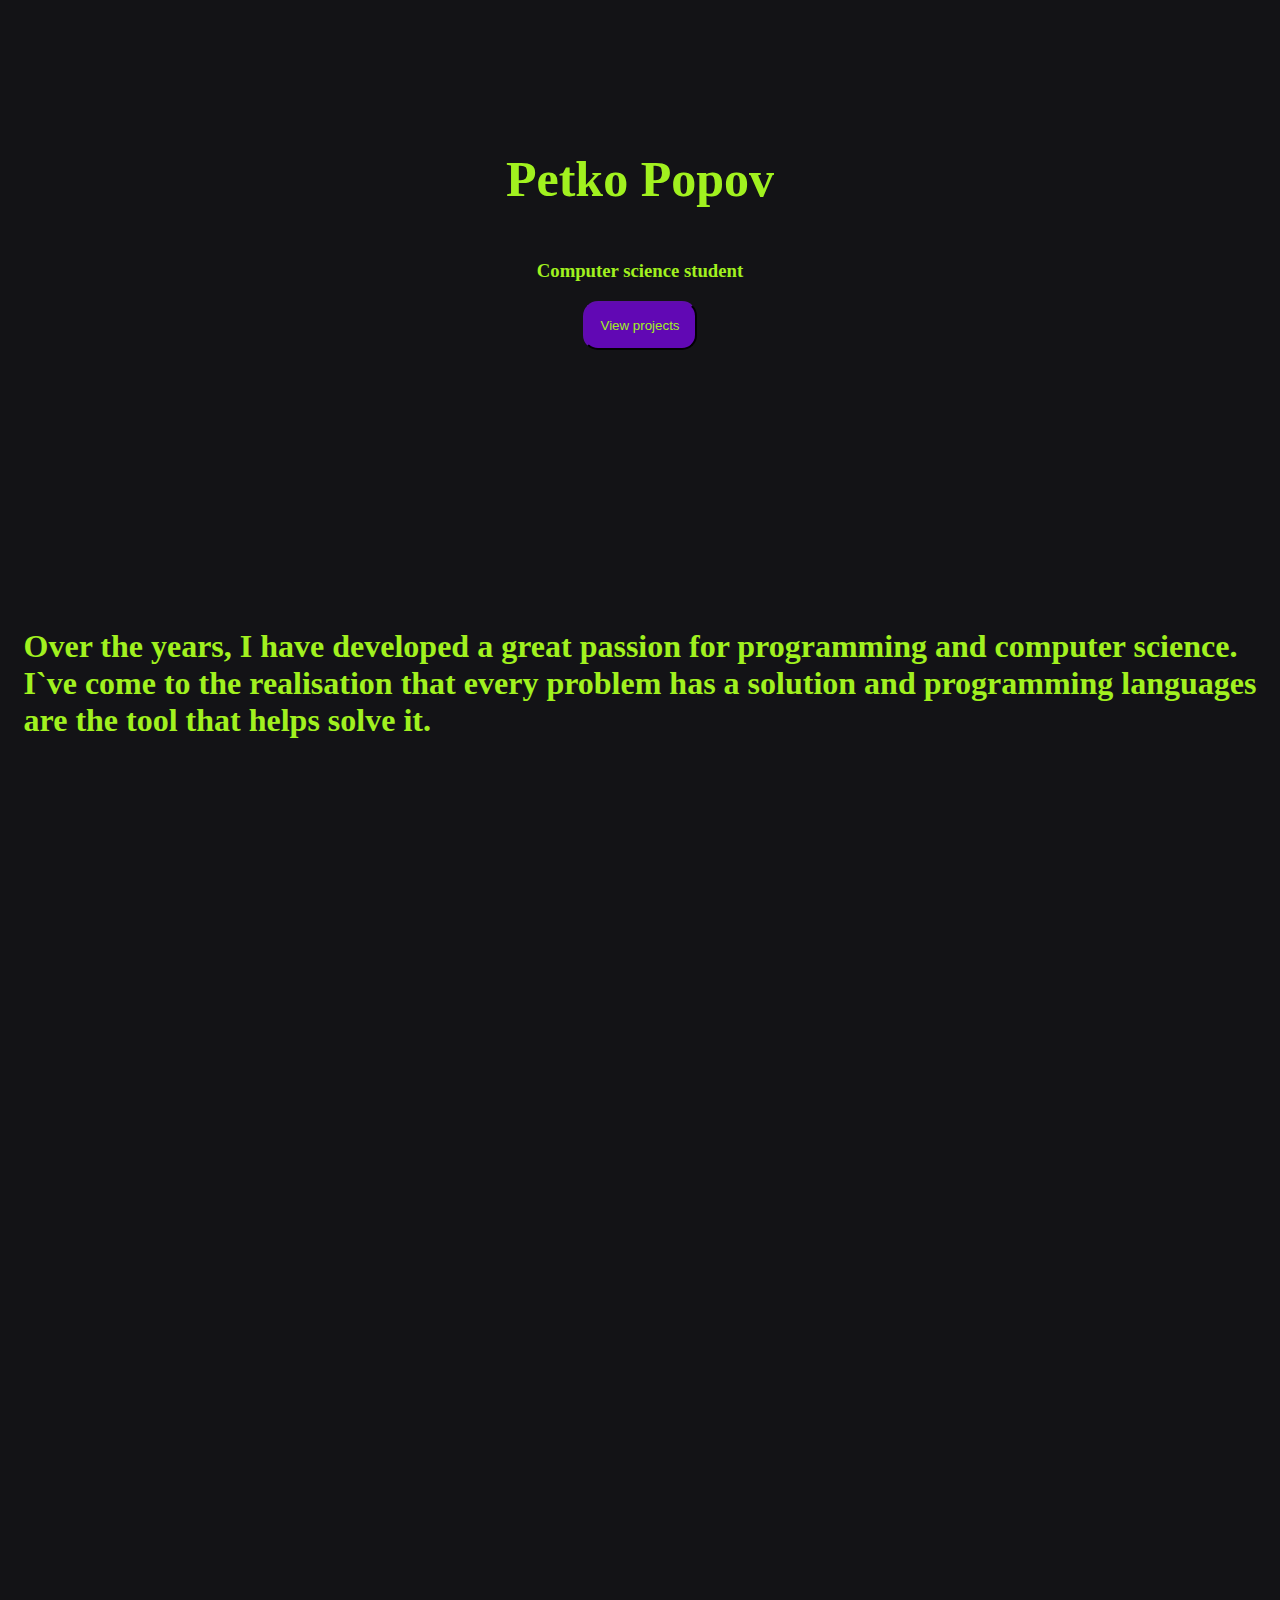
<file: index.html>
<!DOCTYPE html>
<html lang="en">
<head>
    <meta charset="UTF-8">
    <meta name="viewport" content="width=device-width, initial-scale=1.0">
    <title>Petko Popov</title>

    <link rel="stylesheet" href="styles.css">
    <script defer src="scripts.js"></script>
</head>
<body>
    <section class="hidden">
        <h1 style="font-size: 50px;">Petko Popov</h1>
        <h3>Computer science student</h3>
        <a href='projects.html'>
            <button class="purpleBtn">View projects</button>
        </a>
    </section>

    <section class="hidden">
        <h1>Over the years, I have developed a great passion for programming and computer science.<br>
            I`ve come to the realisation that every problem has a solution and programming languages<br>
            are the tool that helps solve it.
        </h1>
    </section>

    <section class="hidden">
        <h1>
            The following list includes some, but not all languages i have encountered on my programming journey:
        </h1>
    </section>

    <section class="transform-item">
        <div class="languages">
            <div>
                <div class="language hidden language-info">
                    <img src="images/C.png" class="image" width="100" height="110" style="margin-right: 40px;">
                    <h2 class="description">
                        C taught me the principles of programming.
                        I find its simplicity and freedom challenging, but rewarding.
                    </h2>
                </div>
            </div>

            <div>
                <div class="language hidden language-info">
                    <img src="images/cpp.png" class="image" width="100" height="110" style="margin-right: 40px;">
                    <h2 class="description">
                        C++ taught me the beauty of OOP and abstraction.
                    </h2>
                </div>
            </div>

            <div>
                <div class="language hidden language-info">
                    <img src="images/python.png" class="image" width="100" height="100" style="margin-right: 40px;">
                    <h2 class="description">
                        Using Python, I learned about back-end technologies, web scraping
                        and the amazing concept of using lower-level languages to solve algorithmic
                        problems and calling them from the higher-level language for maximum performance.
                    </h2>
                </div>
            </div>

            <div>
                <div class="language hidden language-info">
                    <img src="images/JS.png" class="image" width="100" height="100" style="margin-right: 40px;">
                    <h2 class="description">
                        I used JavaScript to manipulate the DOM and fetch data from API`s.
                        That ensured smooth and enjoyable experience for the end user.
                    </h2>
                </div>
            </div>
        </div>
    </section>

    <section class="transform-item">
        <h1 class="description">
            Over the years I came to the following conclusion:<br>
            Absolutely every problem has a solution, and knowing the capabilities of different programming languages is essential.<br>
            Every language has its amazing uses, and when you combine their power, you can achieve amazing results!
        </h1>
    </section>
</body>
</html>
</file>
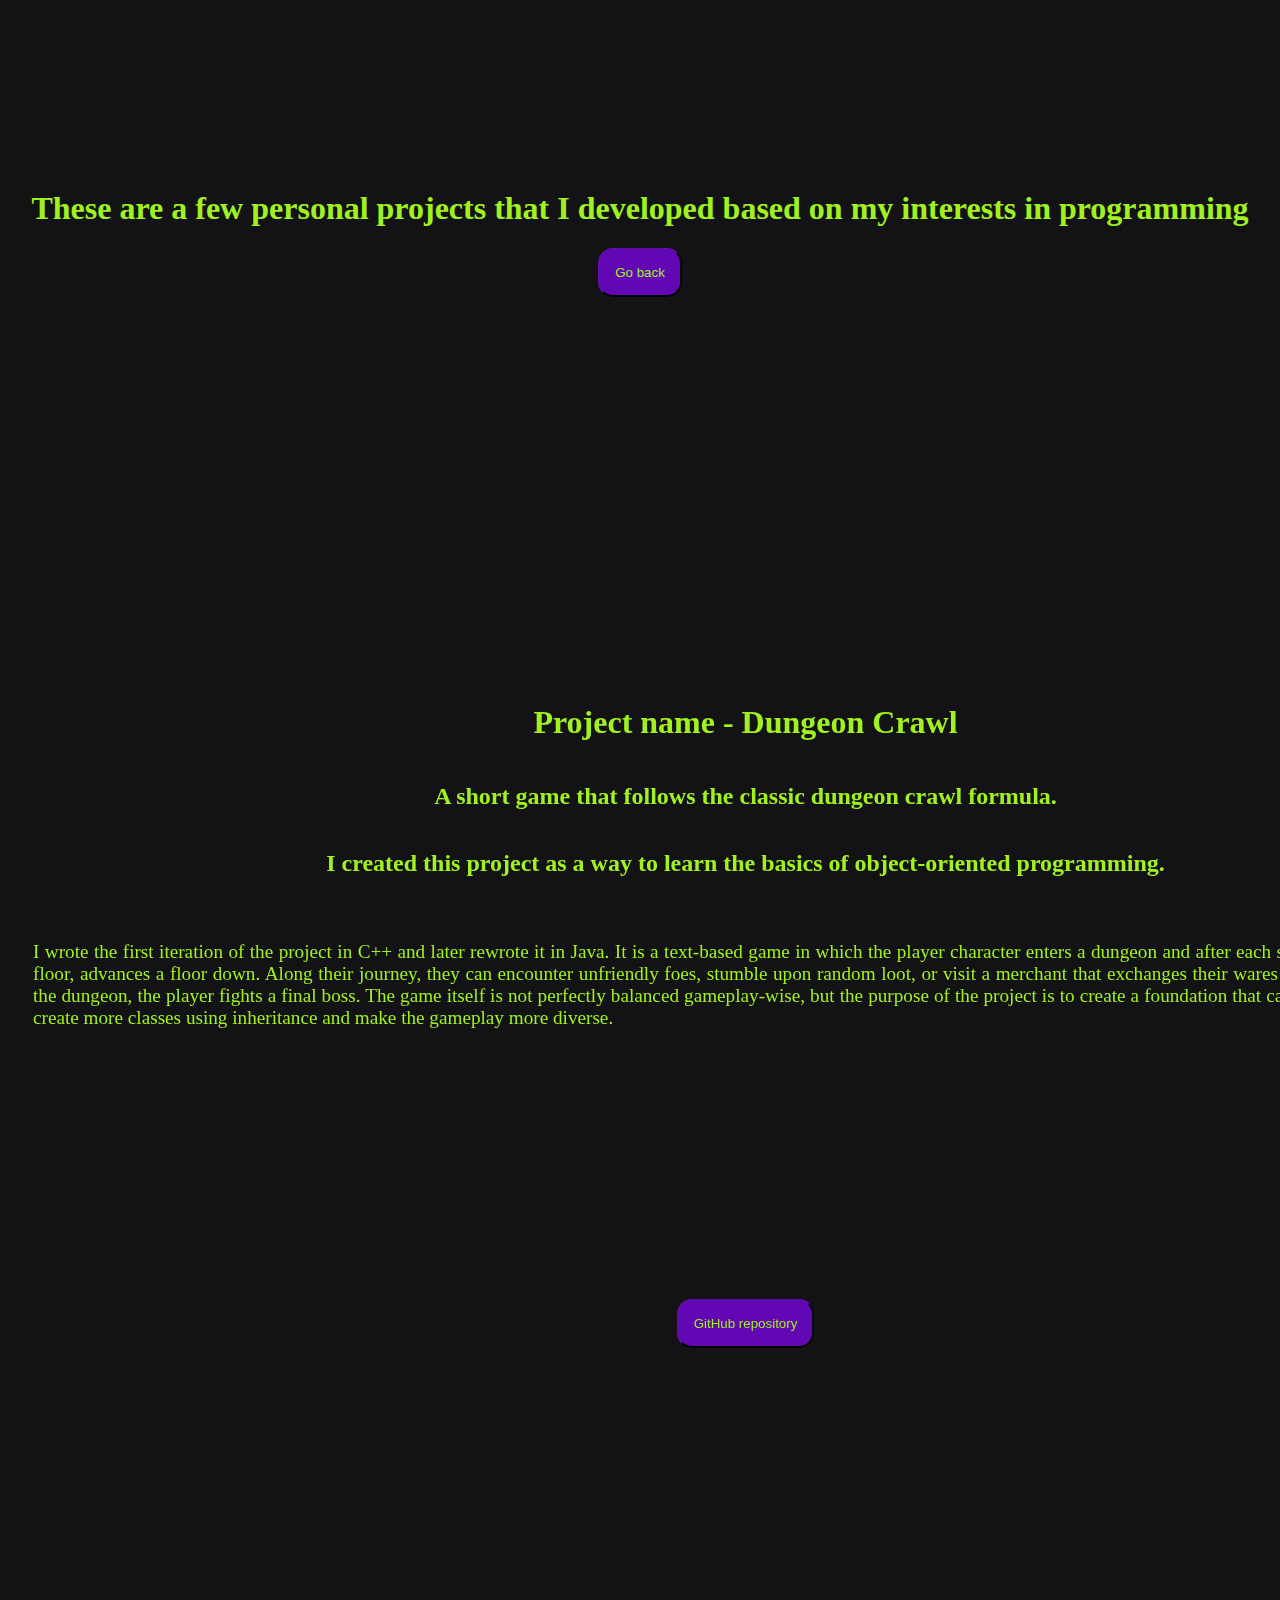
<file: projects.html>
<!DOCTYPE html>
<html lang="en">
<head>
    <meta charset="UTF-8">
    <meta name="viewport" content="width=device-width, initial-scale=1.0">
    <title>Personal projects</title>

    <link rel="stylesheet" href="styles.css">
    <script defer src="scripts.js"></script>
</head>
<body>

    <section class="hidden">
        <h1>
            These are a few personal projects that I developed based on my interests in programming
        </h1>
        <a href='index.html'>
            <button class="purpleBtn">Go back</button>
        </a>
    </section>
    <section style="min-height: 25vh;">

    </section>
    <section class="transform-item">
        <h1 style="font-size: xx-large;">
            Project name - Dungeon Crawl
        </h1>
        <h2>
            A short game that follows the classic dungeon crawl formula.
        </h4>
        <h2>
            I created this project as a way to learn the basics of object-oriented programming.
        </h4>
        <p>
            I wrote the first iteration of the project in C++ and later rewrote it in Java.
            It is a text-based game in which the player character enters a dungeon and after
            each successful clearing of a floor, advances a floor down. Along their journey, they
            can encounter unfriendly foes, stumble upon random loot, or visit a merchant that exchanges
            their wares for gold. At the end of the dungeon, the player fights a final boss. The game
            itself is not perfectly balanced gameplay-wise, but the purpose of the project is to create
            a foundation that can be expanded upon to create more classes using inheritance and make
            the gameplay more diverse.<br>
        </p>
        <div class="language hidden projects-info">
            <img src="images/dc1.png" class="image" style="margin-right: 40px;">
            <img src="images/dc2.png" class="image" style="margin-right: 40px;">
            <img src="images/dc3.png" class="image" style="margin-right: 40px;">
        </div>
        <h2>
            <a href="https://github.com/popov23cso/DungeonCrawl">
                <button class="purpleBtn">GitHub repository</button>
            </a>
        </h2>
        
    </section>

    <section style="min-height: 25vh;">

    </section>

    <section class="transform-item">
        <h1 style="font-size: xx-large;">
            Project name - PFitness
        </h1>
        <h2>
            A fitness app dedicated to tracking progress, learning exercises and managing calories.
        </h4>
        <h2>
            This project taught me the principles of models and migrations, APIs, and backend technologies.
        </h4>
        <p>
            I used Django for the back-end and vanilla JavaScript for the front-end. Creating multiple APIs
            i ensured that the user experience was smooth and seemless. Registered users gain access to 
            all of the features that the app provides - diet calculators, database with exercises that they
            can add to their favorites and nutritional information about different foods.
        </p>
        <h2>
            <a href="https://github.com/popov23cso/Pfitness">
                <button class="purpleBtn">GitHub repository</button>
            </a>
        </h2>
        
    </section>

    <section style="min-height: 25vh;">

    </section>
    
</body>
</html>
</file>
<file: styles.css>
body {
    background-color: rgb(19, 19, 22);
    color: rgb(161, 241, 31);
}


section {
    display: grid;
    place-items: center;
    align-content: center;
    min-height: 50vh;
}

.hidden {
    opacity: 0;
    transition: all 5s;
}

.show {
    opacity: 1;
}

.transform-item {
    opacity: 0;
    filter: blur(2px);
    transform: translateX(-100%);
    transition: all 5s;
}

.show-transform {
    opacity: 1;
    filter: blur(0);
    transform: translateX(0);
}


.language {
    margin-bottom: 20px;
}


.image {
    justify-self: end;
}


.language-info {
    display: grid;
    grid-gap: 30px;
    grid-template-columns: repeat(auto-fill, minmax(300px, 1fr));
}
  
  @media screen and (min-width: 600px) {
    .language-info {
      grid-template-columns: repeat(3, 1fr);
    }
}


.purpleBtn {
    padding: 15px;
    background-color: rgb(97, 8, 180);
    border-color: rgb(49, 7, 88);
    border-radius: 15px;
    color: rgb(161, 241, 31);
}


p {
    padding: 25px;
    font-size:larger;
    text-align: justify;
}

.description {
    text-align: justify;
}

.projects-info {
    display: grid;
    grid-gap: 30px;
    grid-template-columns: repeat(auto-fill, minmax(300px, 1fr));
}
  
  @media screen and (min-width: 600px) {
    .projects-info {
      grid-template-columns: repeat(3, 1fr);
    }
}
</file>
